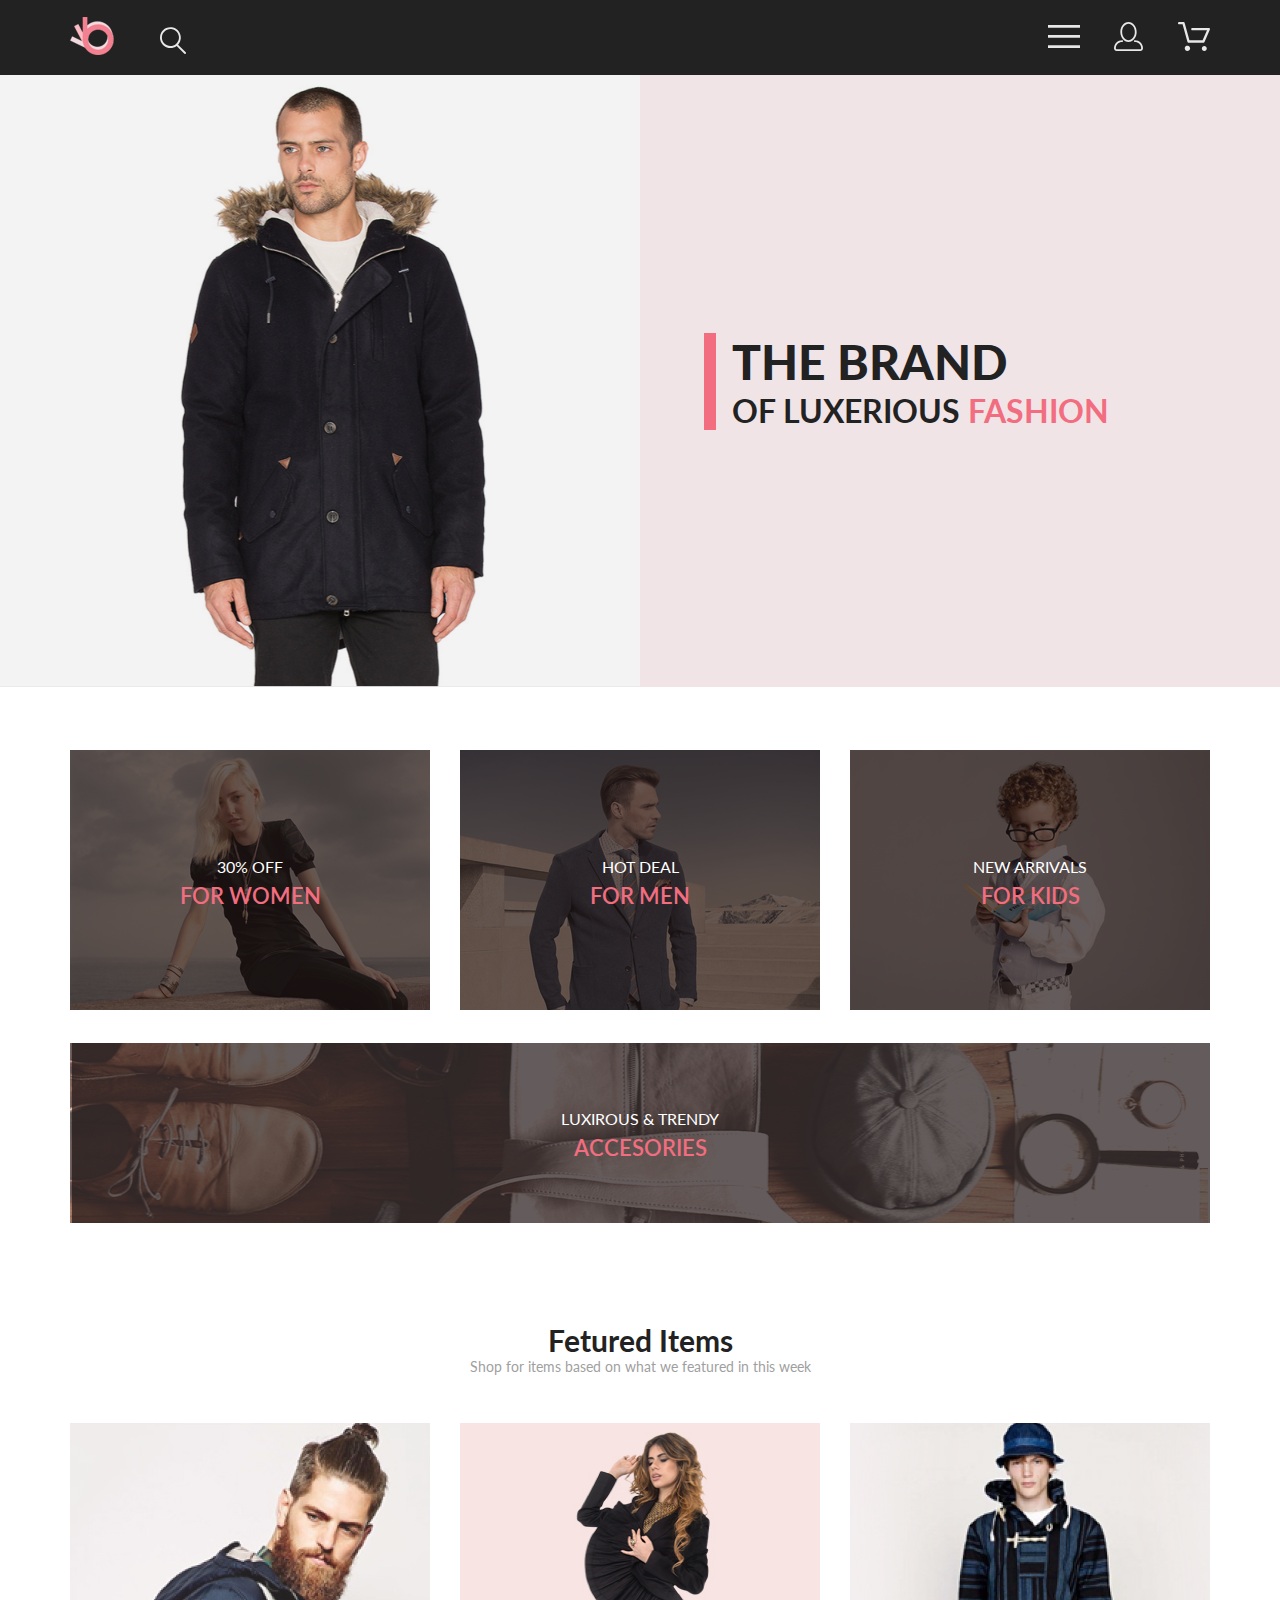
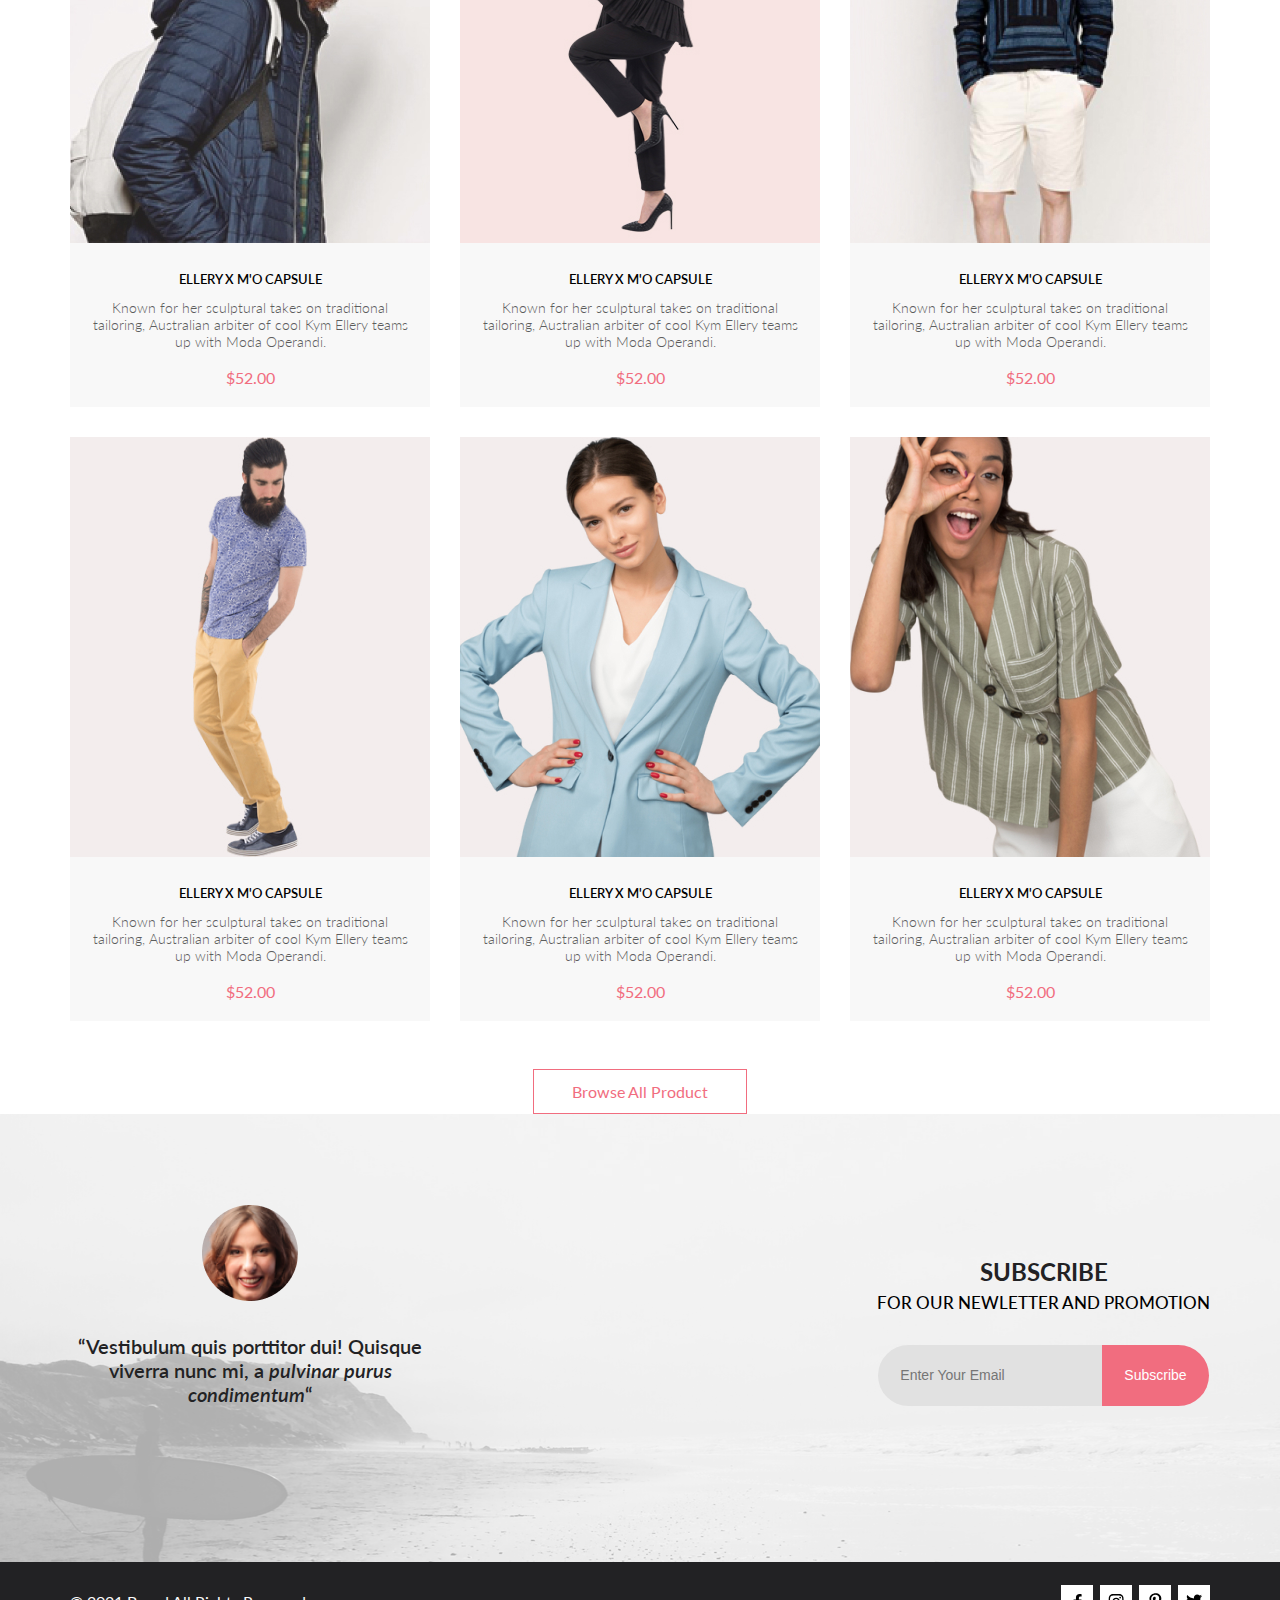
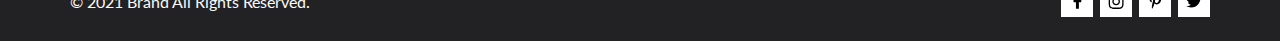
<file: index.html>
<!DOCTYPE html>
<html lang="en">

<head>
    <meta charset="UTF-8">
    <meta name="viewport" content="width=device-width, initial-scale=1.0">
    <title>Shop</title>
    <link rel="stylesheet" href="styles/style.css">
    <link rel="preconnect" href="https://fonts.gstatic.com">
    <link href="https://fonts.googleapis.com/css2?family=Lato:wght@100&display=swap" rel="stylesheet">
    <link href="https://fonts.googleapis.com/css2?family=Lato:wght@200&display=swap" rel="stylesheet">
    <link href="https://fonts.googleapis.com/css2?family=Lato:wght@300&display=swap" rel="stylesheet">
    <link href="https://fonts.googleapis.com/css2?family=Lato:wght@400&display=swap" rel="stylesheet">
    <link href="https://fonts.googleapis.com/css2?family=Lato:wght@500&display=swap" rel="stylesheet">
    <link href="https://fonts.googleapis.com/css2?family=Lato:wght@600&display=swap" rel="stylesheet">
    <link href="https://fonts.googleapis.com/css2?family=Lato:wght@700&display=swap" rel="stylesheet">
    <link href="https://fonts.googleapis.com/css2?family=Lato:wght@800&display=swap" rel="stylesheet">
    <link href="https://fonts.googleapis.com/css2?family=Lato:wght@900&display=swap" rel="stylesheet">
</head>

<body>
    <div class="wrapper">
        <div class="content">
            <header class="header center">
                <div class="header__left">
                    <a class="header__logo" href="index.html"><img src="img/logo.svg" alt="logo"></a>
                    <a href="#"><img src="img/search.svg" alt="search"></a>
                </div>

                <div class="header__right">
                    <input type="checkbox" name="switcher" id="switcher">
                    <label for="switcher">
                        <img class="header__menu" src="img/menu.svg" alt="menu">
                    </label>

                    <nav class="drop">
                        <div class="drop__container">
                            <a class="main-menu__account" href="registration.html">
                                <svg width="29" height="29" viewBox="0 0 29 29" fill="none"
                                    xmlns="http://www.w3.org/2000/svg">
                                    <path class="drop__container_path"
                                        d="M14.5 19.937C19 19.937 22.656 15.464 22.656 9.968C22.656 4.472 19 0 14.5 0C13.3631 0.0217413 12.2463 0.303398 11.2351 0.823397C10.2239 1.34339 9.34507 2.08794 8.66602 3C7.12663 4.99573 6.30819 7.45381 6.34399 9.974C6.34399 15.465 10 19.937 14.5 19.937ZM14.5 1.813C18 1.813 20.844 5.472 20.844 9.969C20.844 14.466 17.998 18.125 14.5 18.125C11.002 18.125 8.15603 14.465 8.15503 9.969C8.15403 5.473 11 1.813 14.5 1.813ZM20.844 18.125C20.6036 18.125 20.373 18.2205 20.203 18.3905C20.033 18.5605 19.9375 18.7911 19.9375 19.0315C19.9375 19.2719 20.033 19.5025 20.203 19.6725C20.373 19.8425 20.6036 19.938 20.844 19.938C22.526 19.9399 24.1386 20.6088 25.3279 21.7982C26.5172 22.9875 27.1861 24.6 27.188 26.282C27.1875 26.5221 27.0918 26.7523 26.922 26.9221C26.7522 27.0918 26.5221 27.1875 26.282 27.188H2.71997C2.47985 27.1875 2.24975 27.0918 2.07996 26.9221C1.91016 26.7523 1.81449 26.5221 1.81396 26.282C1.81608 24.6001 2.48517 22.9877 3.67444 21.7985C4.86371 20.6092 6.47608 19.9401 8.15796 19.938C8.39824 19.938 8.62868 19.8425 8.79858 19.6726C8.96849 19.5027 9.06396 19.2723 9.06396 19.032C9.06396 18.7917 8.96849 18.5613 8.79858 18.3914C8.62868 18.2215 8.39824 18.126 8.15796 18.126C5.99541 18.1279 3.92201 18.9875 2.39258 20.5164C0.863144 22.0453 0.00264777 24.1185 0 26.281C0.000794067 27.0019 0.287502 27.693 0.797241 28.2027C1.30698 28.7125 1.99811 28.9992 2.71899 29H26.282C27.0027 28.9989 27.6936 28.7121 28.2031 28.2024C28.7126 27.6927 28.9992 27.0017 29 26.281C28.9974 24.1187 28.1372 22.0457 26.6083 20.5168C25.0793 18.9878 23.0063 18.1276 20.844 18.125Z"
                                        fill="#E8E8E8" />
                                </svg>
                            </a>
                            <a class="main-menu_cart" href="cart.html">
                                <svg width="33" height="29" viewBox="0 0 33 29" fill="none"
                                    xmlns="http://www.w3.org/2000/svg">
                                    <path class="drop__container_path"
                                        d="M27.199 29C26.5512 28.9738 25.9396 28.6948 25.4952 28.2227C25.0509 27.7506 24.8094 27.1232 24.8225 26.475C24.8356 25.8269 25.1023 25.2097 25.5653 24.7559C26.0283 24.3022 26.6508 24.048 27.2991 24.048C27.9474 24.048 28.5697 24.3022 29.0327 24.7559C29.4957 25.2097 29.7624 25.8269 29.7755 26.475C29.7886 27.1232 29.5471 27.7506 29.1028 28.2227C28.6585 28.6948 28.0468 28.9738 27.399 29H27.199ZM7.75098 26.32C7.75098 25.79 7.90815 25.2718 8.20264 24.8311C8.49712 24.3904 8.91569 24.0469 9.4054 23.844C9.8951 23.6412 10.434 23.5881 10.9539 23.6915C11.4737 23.7949 11.9512 24.0502 12.326 24.425C12.7009 24.7998 12.9562 25.2773 13.0596 25.7972C13.163 26.317 13.1098 26.8559 12.907 27.3456C12.7041 27.8353 12.3606 28.2539 11.9199 28.5483C11.4792 28.8428 10.9611 29 10.431 29C10.0789 29.0003 9.73017 28.9311 9.40479 28.7966C9.0794 28.662 8.78374 28.4646 8.53467 28.2158C8.28559 27.9669 8.08805 27.6713 7.95325 27.3461C7.81844 27.0208 7.74902 26.6721 7.74902 26.32H7.75098ZM11.551 20.686C11.2916 20.6868 11.039 20.6024 10.8322 20.4457C10.6253 20.2891 10.4756 20.0689 10.406 19.819L5.573 2.36401H2.18005C1.86657 2.36401 1.56591 2.23947 1.34424 2.01781C1.12257 1.79614 0.998047 1.49549 0.998047 1.18201C0.998047 0.868519 1.12257 0.567873 1.34424 0.346205C1.56591 0.124537 1.86657 5.81268e-06 2.18005 5.81268e-06H6.46106C6.72055 -0.00080736 6.97309 0.0837201 7.17981 0.240568C7.38653 0.397416 7.53589 0.617884 7.60498 0.868006L12.438 18.323H25.616L29.999 8.27501H15.399C15.2409 8.27961 15.0834 8.25242 14.9359 8.19507C14.7884 8.13771 14.6539 8.05134 14.5404 7.94108C14.4269 7.83082 14.3366 7.69891 14.275 7.55315C14.2134 7.40739 14.1816 7.25075 14.1816 7.0925C14.1816 6.93426 14.2134 6.77762 14.275 6.63186C14.3366 6.4861 14.4269 6.35419 14.5404 6.24393C14.6539 6.13367 14.7884 6.0473 14.9359 5.98994C15.0834 5.93259 15.2409 5.90541 15.399 5.91001H31.812C32.0077 5.90996 32.2003 5.95866 32.3724 6.05172C32.5446 6.14478 32.6908 6.27926 32.798 6.44301C32.9058 6.60729 32.9714 6.79569 32.9889 6.99145C33.0063 7.18721 32.9752 7.38424 32.8981 7.565L27.493 19.977C27.4007 20.1876 27.249 20.3668 27.0565 20.4927C26.864 20.6186 26.6391 20.6858 26.4091 20.686H11.551Z"
                                        fill="#E8E8E8" />
                                </svg>
                            </a>
                        </div>

                        <svg class="drop__close" width="12" height="12" viewBox="0 0 13 13" fill="none"
                            xmlns="http://www.w3.org/2000/svg">
                            <path
                                d="M7.4158 6.00409L11.7158 1.71409C11.9041 1.52579 12.0099 1.27039 12.0099 1.00409C12.0099 0.73779 11.9041 0.482395 11.7158 0.294092C11.5275 0.105788 11.2721 0 11.0058 0C10.7395 0 10.4841 0.105788 10.2958 0.294092L6.0058 4.59409L1.7158 0.294092C1.52749 0.105788 1.2721 -1.9841e-09 1.0058 0C0.739497 1.9841e-09 0.484102 0.105788 0.295798 0.294092C0.107495 0.482395 0.0017066 0.73779 0.0017066 1.00409C0.0017066 1.27039 0.107495 1.52579 0.295798 1.71409L4.5958 6.00409L0.295798 10.2941C0.20207 10.3871 0.127676 10.4977 0.0769072 10.6195C0.0261385 10.7414 0 10.8721 0 11.0041C0 11.1361 0.0261385 11.2668 0.0769072 11.3887C0.127676 11.5105 0.20207 11.6211 0.295798 11.7141C0.388761 11.8078 0.499362 11.8822 0.621222 11.933C0.743081 11.9838 0.873786 12.0099 1.0058 12.0099C1.13781 12.0099 1.26852 11.9838 1.39038 11.933C1.51223 11.8822 1.62284 11.8078 1.7158 11.7141L6.0058 7.41409L10.2958 11.7141C10.3888 11.8078 10.4994 11.8822 10.6212 11.933C10.7431 11.9838 10.8738 12.0099 11.0058 12.0099C11.1378 12.0099 11.2685 11.9838 11.3904 11.933C11.5122 11.8822 11.6228 11.8078 11.7158 11.7141C11.8095 11.6211 11.8839 11.5105 11.9347 11.3887C11.9855 11.2668 12.0116 11.1361 12.0116 11.0041C12.0116 10.8721 11.9855 10.7414 11.9347 10.6195C11.8839 10.4977 11.8095 10.3871 11.7158 10.2941L7.4158 6.00409Z"
                                fill="#6F6E6E" />
                        </svg>
                        <h3 class="drop__name">MENU</h3>

                        <div class="drop__box">
                            <a href="catalog.html">
                                <h4 class="drop__heading">MAN</h4>
                            </a>
                            <ul>
                                <li><a class="drop__link" href="product.html">Accessories</a></li>
                                <li><a class="drop__link" href="product.html">Bags</a></li>
                                <li><a class="drop__link" href="product.html">Denim</a></li>
                                <li><a class="drop__link" href="product.html">T-Shirts</a></li>
                            </ul>
                        </div>

                        <div class="drop__box">
                            <a href="catalog.html">
                                <h4 class="drop__heading">WOMAN</h4>
                            </a>
                            <ul>
                                <li><a class="drop__link" href="product.html">Accessories</a></li>
                                <li><a class="drop__link" href="product.html">Jackets & Coats</a></li>
                                <li><a class="drop__link" href="product.html">Polos</a></li>
                                <li><a class="drop__link" href="product.html">T-Shirts</a></li>
                                <li><a class="drop__link" href="product.html">Shirts</a></li>
                            </ul>
                        </div>

                        <div class="drop__box">
                            <a href="catalog.html">
                                <h4 class="drop__heading">KIDS</h4>
                            </a>
                            <ul>
                                <li><a class="drop__link" href="product.html">Accessories</a></li>
                                <li><a class="drop__link" href="product.html">Jackets & Coats</a></li>
                                <li><a class="drop__link" href="product.html">Polos</a></li>
                                <li><a class="drop__link" href="product.html">T-Shirts</a></li>
                                <li><a class="drop__link" href="product.html">Shirts</a></li>
                                <li><a class="drop__link" href="product.html">Bags</a></li>
                            </ul>
                        </div>
                    </nav>

                    <a class="header__account hidden_account" href="registration.html"><img src="img/account.svg"
                            alt="account"></a>
                    <a class="hidden_cart" href="cart.html"><img src="img/cart.svg" alt="cart"></a>
                </div>
            </header>

            <div class="top">
                <div class="top__left">
                    <img class="top__img" src="img/top_img.png" alt="top-img">
                </div>

                <div class="top__right">
                    <div class="top__right-border">
                        <h1 class="top__heading">THE BRAND</h1>
                        <p class="top__text">OF LUXERIOUS <span class="top__text_colored">FASHION</span></p>
                    </div>
                </div>
            </div>

            <div class="offer center">
                <div class="offer__item">
                    <img class="offer__img" src="img/offer_card-1.png" alt="offer-card">
                    <p class="offer__text">30% OFF<br>
                        <span class="offer__text_colored">FOR WOMEN</span>
                    </p>
                </div>

                <div class="offer__item">
                    <img class="offer__img" src="img/offer_card-2.png" alt="offer-card">
                    <p class="offer__text">HOT DEAL<br>
                        <span class="offer__text_colored">FOR MEN</span>
                    </p>
                </div>

                <div class="offer__item">
                    <img class="offer__img" src="img/offer_card-3.png" alt="offer-card">
                    <p class="offer__text">NEW ARRIVALS<br>
                        <span class="offer__text_colored">FOR KIDS</span>
                    </p>
                </div>

                <div class="offer__item offer__item_bottom">
                    <img class="offer__img hidden_offer-img" src="img/offer_card_bottom.png" alt="offer-card">
                    <p class="offer__text">LUXIROUS & TRENDY<br>
                        <span class="offer__text_colored">ACCESORIES</span>
                    </p>
                </div>
            </div>

            <section class="goods center">
                <h2 class="goods__heading">Fetured Items</h2>
                <p class="goods__text">Shop for items based on what we featured in this week</p>

                <div class="goods__box">
                    <div class="item">
                        <a href="product.html">
                            <img class="item__img" src="img/goods_item-1.jpg" alt="item">
                        </a>

                        <div class="item__description">
                            <a href="product.html">
                                <div class="item__name">ELLERY X M'O CAPSULE</div>
                            </a>

                            <p class="item__text">Known for her sculptural takes on traditional tailoring,
                                Australian
                                arbiter of cool Kym Ellery teams up with Moda Operandi.</p>

                            <p class="item__price">$52.00</p>
                        </div>
                    </div>

                    <div class="item">
                        <a href="product.html">
                            <img class="item__img" src="img/goods_item-2.jpg" alt="item">
                        </a>

                        <div class="item__description">
                            <a href="product.html">
                                <div class="item__name">ELLERY X M'O CAPSULE</div>
                            </a>

                            <p class="item__text">Known for her sculptural takes on traditional tailoring,
                                Australian
                                arbiter of cool Kym Ellery teams up with Moda Operandi.</p>

                            <p class="item__price">$52.00</p>
                        </div>
                    </div>

                    <div class="item">
                        <a href="product.html">
                            <img class="item__img" src="img/goods_item-3.jpg" alt="item">
                        </a>

                        <div class="item__description">
                            <a href="product.html">
                                <div class="item__name">ELLERY X M'O CAPSULE</div>
                            </a>

                            <p class="item__text">Known for her sculptural takes on traditional tailoring,
                                Australian
                                arbiter of cool Kym Ellery teams up with Moda Operandi.</p>

                            <p class="item__price">$52.00</p>
                        </div>
                    </div>

                    <div class="item">
                        <a href="product.html">
                            <img class="item__img" src="img/goods_item-4.jpg" alt="item">
                        </a>

                        <div class="item__description">
                            <a href="product.html">
                                <div class="item__name">ELLERY X M'O CAPSULE</div>
                            </a>

                            <p class="item__text">Known for her sculptural takes on traditional tailoring,
                                Australian
                                arbiter of cool Kym Ellery teams up with Moda Operandi.</p>

                            <p class="item__price">$52.00</p>
                        </div>
                    </div>

                    <div class="item">
                        <a href="product.html">
                            <img class="item__img" src="img/goods_item-5.jpg" alt="item">
                        </a>

                        <div class="item__description">
                            <a href="product.html">
                                <div class="item__name">ELLERY X M'O CAPSULE</div>
                            </a>

                            <p class="item__text">Known for her sculptural takes on traditional tailoring,
                                Australian
                                arbiter of cool Kym Ellery teams up with Moda Operandi.</p>

                            <p class="item__price">$52.00</p>
                        </div>
                    </div>

                    <div class="item">
                        <a href="product.html">
                            <img class="item__img" src="img/goods_item-6.jpg" alt="item">
                        </a>

                        <div class="item__description">
                            <a href="product.html">
                                <div class="item__name">ELLERY X M'O CAPSULE</div>
                            </a>

                            <p class="item__text">Known for her sculptural takes on traditional tailoring,
                                Australian
                                arbiter of cool Kym Ellery teams up with Moda Operandi.</p>

                            <p class="item__price">$52.00</p>
                        </div>
                    </div>
                </div>

                <a class="goods__button" href="#">Browse All Product</a>
            </section>
        </div>

        <footer class="footer">
            <div class="footer__top center">
                <figure class="footer__comment">
                    <img src="img/footer_photo.png" alt="photo">
                    <figcaption class="footer__comment-text">“Vestibulum quis porttitor dui! Quisque viverra nunc mi, a
                        <i>pulvinar purus condimentum</i>“
                    </figcaption>
                </figure>

                <form class="footer__form" action="#">
                    <h3 class="footer__form-heading">SUBSCRIBE</h3>
                    <p class="footer__form-text">FOR OUR NEWLETTER AND PROMOTION</p>
                    <input class="footer__form-input" type="email" name="email" id="footer-form"
                        placeholder="Enter Your Email">
                    <button class="footer__form-button" type="submit">Subscribe</button>
                </form>
            </div>

            <div class="footer__bottom center">
                <div class="footer__rights">&copy; 2021 Brand All Rights Reserved.</div>

                <div class="footer__social">
                    <a class="footer__social-link" href="#">
                        <div class="footer__social-box">
                            <svg class="footer__social-img" width="9" height="15" viewBox="0 0 9 15" fill="none"
                                xmlns="http://www.w3.org/2000/svg">
                                <path
                                    d="M8.08836 8.28L8.50686 5.61602H5.89022V3.88729C5.89022 3.15847 6.25574 2.44806 7.42765 2.44806H8.61722V0.179975C8.61722 0.179975 7.53772 0 6.50561 0C4.35073 0 2.9422 1.27593 2.9422 3.5857V5.61602H0.546875V8.28H2.9422V14.72H5.89022V8.28H8.08836Z"
                                    fill="black" />
                            </svg>
                        </div>
                    </a>

                    <a class="footer__social-link" href="#">
                        <div class="footer__social-box">
                            <svg class="footer__social-img" width="16" height="15" viewBox="0 0 16 15" fill="none"
                                xmlns="http://www.w3.org/2000/svg">
                                <path
                                    d="M8.13897 3.68159C6.02383 3.68159 4.31774 5.38491 4.31774 7.49663C4.31774 9.60835 6.02383 11.3117 8.13897 11.3117C10.2541 11.3117 11.9602 9.60835 11.9602 7.49663C11.9602 5.38491 10.2541 3.68159 8.13897 3.68159ZM8.13897 9.9769C6.77211 9.9769 5.65467 8.8646 5.65467 7.49663C5.65467 6.12866 6.76878 5.01636 8.13897 5.01636C9.50915 5.01636 10.6233 6.12866 10.6233 7.49663C10.6233 8.8646 9.50583 9.9769 8.13897 9.9769ZM13.0078 3.52554C13.0078 4.02026 12.6087 4.41538 12.1165 4.41538C11.621 4.41538 11.2252 4.01694 11.2252 3.52554C11.2252 3.03413 11.6243 2.63569 12.1165 2.63569C12.6087 2.63569 13.0078 3.03413 13.0078 3.52554ZM15.5386 4.42866C15.4821 3.23667 15.2094 2.18081 14.3347 1.31089C13.4634 0.440967 12.4058 0.168701 11.2119 0.108936C9.9814 0.039209 6.29321 0.039209 5.0627 0.108936C3.8721 0.165381 2.81453 0.437646 1.93987 1.30757C1.06522 2.17749 0.795836 3.23335 0.735973 4.42534C0.666134 5.65386 0.666134 9.33608 0.735973 10.5646C0.79251 11.7566 1.06522 12.8124 1.93987 13.6824C2.81453 14.5523 3.86878 14.8246 5.0627 14.8843C6.29321 14.9541 9.9814 14.9541 11.2119 14.8843C12.4058 14.8279 13.4634 14.5556 14.3347 13.6824C15.2061 12.8124 15.4788 11.7566 15.5386 10.5646C15.6085 9.33608 15.6085 5.65718 15.5386 4.42866ZM13.949 11.8828C13.6895 12.5335 13.1874 13.0349 12.5322 13.2972C11.5511 13.6857 9.22314 13.596 8.13897 13.596C7.05479 13.596 4.72348 13.6824 3.74573 13.2972C3.09389 13.0382 2.59171 12.5369 2.32898 11.8828C1.93987 10.9033 2.02967 8.57905 2.02967 7.49663C2.02967 6.41421 1.9432 4.08667 2.32898 3.1105C2.58838 2.45972 3.09056 1.95835 3.74573 1.69604C4.7268 1.30757 7.05479 1.39722 8.13897 1.39722C9.22314 1.39722 11.5545 1.31089 12.5322 1.69604C13.184 1.95503 13.6862 2.4564 13.949 3.1105C14.3381 4.08999 14.2483 6.41421 14.2483 7.49663C14.2483 8.57905 14.3381 10.9066 13.949 11.8828Z"
                                    fill="black" />
                            </svg>
                        </div>
                    </a>

                    <a class="footer__social-link" href="#">
                        <div class="footer__social-box">
                            <svg class="footer__social-img" width="13" height="16" viewBox="0 0 13 16" fill="none"
                                xmlns="http://www.w3.org/2000/svg">
                                <path
                                    d="M6.74032 0.203125C3.55564 0.203125 0.408203 2.34063 0.408203 5.8C0.408203 8 1.63738 9.25 2.38233 9.25C2.68963 9.25 2.86655 8.3875 2.86655 8.14375C2.86655 7.85313 2.13091 7.23438 2.13091 6.025C2.13091 3.5125 4.03055 1.73125 6.4889 1.73125C8.60271 1.73125 10.1671 2.94062 10.1671 5.1625C10.1671 6.82187 9.50597 9.93437 7.36422 9.93437C6.59133 9.93437 5.93018 9.37187 5.93018 8.56563C5.93018 7.38438 6.74963 6.24062 6.74963 5.02187C6.74963 2.95312 3.835 3.32812 3.835 5.82812C3.835 6.35313 3.90018 6.93437 4.13298 7.4125C3.70463 9.26875 2.82931 12.0344 2.82931 13.9469C2.82931 14.5375 2.91311 15.1188 2.96899 15.7094C3.07452 15.8281 3.02175 15.8156 3.18316 15.7563C4.74757 13.6 4.69169 13.1781 5.3994 10.3562C5.78119 11.0875 6.76826 11.4812 7.55046 11.4812C10.8469 11.4812 12.3275 8.24688 12.3275 5.33125C12.3275 2.22813 9.66427 0.203125 6.74032 0.203125Z"
                                    fill="black" />
                            </svg>
                        </div>
                    </a>

                    <a class="footer__social-link" href="#">
                        <div class="footer__social-box">
                            <svg class="footer__social-img" width="17" height="14" viewBox="0 0 17 14" fill="none"
                                xmlns="http://www.w3.org/2000/svg">
                                <path
                                    d="M14.417 3.74052C14.427 3.88264 14.427 4.0248 14.427 4.16692C14.427 8.50192 11.1498 13.4969 5.15986 13.4969C3.31448 13.4969 1.60022 12.9588 0.158203 12.0248C0.420396 12.0552 0.67247 12.0654 0.944752 12.0654C2.46741 12.0654 3.8691 11.5476 4.98843 10.6644C3.5565 10.6339 2.3565 9.68977 1.94305 8.39027C2.14475 8.4207 2.34642 8.44102 2.5582 8.44102C2.85063 8.44102 3.14308 8.40039 3.41533 8.32936C1.92291 8.02477 0.803551 6.70498 0.803551 5.11108V5.07048C1.23715 5.31414 1.74139 5.46642 2.2758 5.4867C1.39849 4.89786 0.823727 3.8928 0.823727 2.75573C0.823727 2.14661 0.985041 1.58823 1.26741 1.10092C2.87077 3.09077 5.28086 4.39023 7.98334 4.53239C7.93293 4.28873 7.90266 4.03495 7.90266 3.78114C7.90266 1.97402 9.35477 0.501953 11.1598 0.501953C12.0976 0.501953 12.9446 0.897891 13.5396 1.53748C14.2757 1.39536 14.9816 1.12123 15.6068 0.745609C15.3648 1.50705 14.8505 2.14664 14.1749 2.5527C14.8304 2.48167 15.4657 2.29889 16.0505 2.04511C15.6069 2.69483 15.0522 3.27348 14.417 3.74052Z"
                                    fill="black" />
                            </svg>
                        </div>
                    </a>
                </div>
            </div>
        </footer>
    </div>
</body>

</html>
</file>
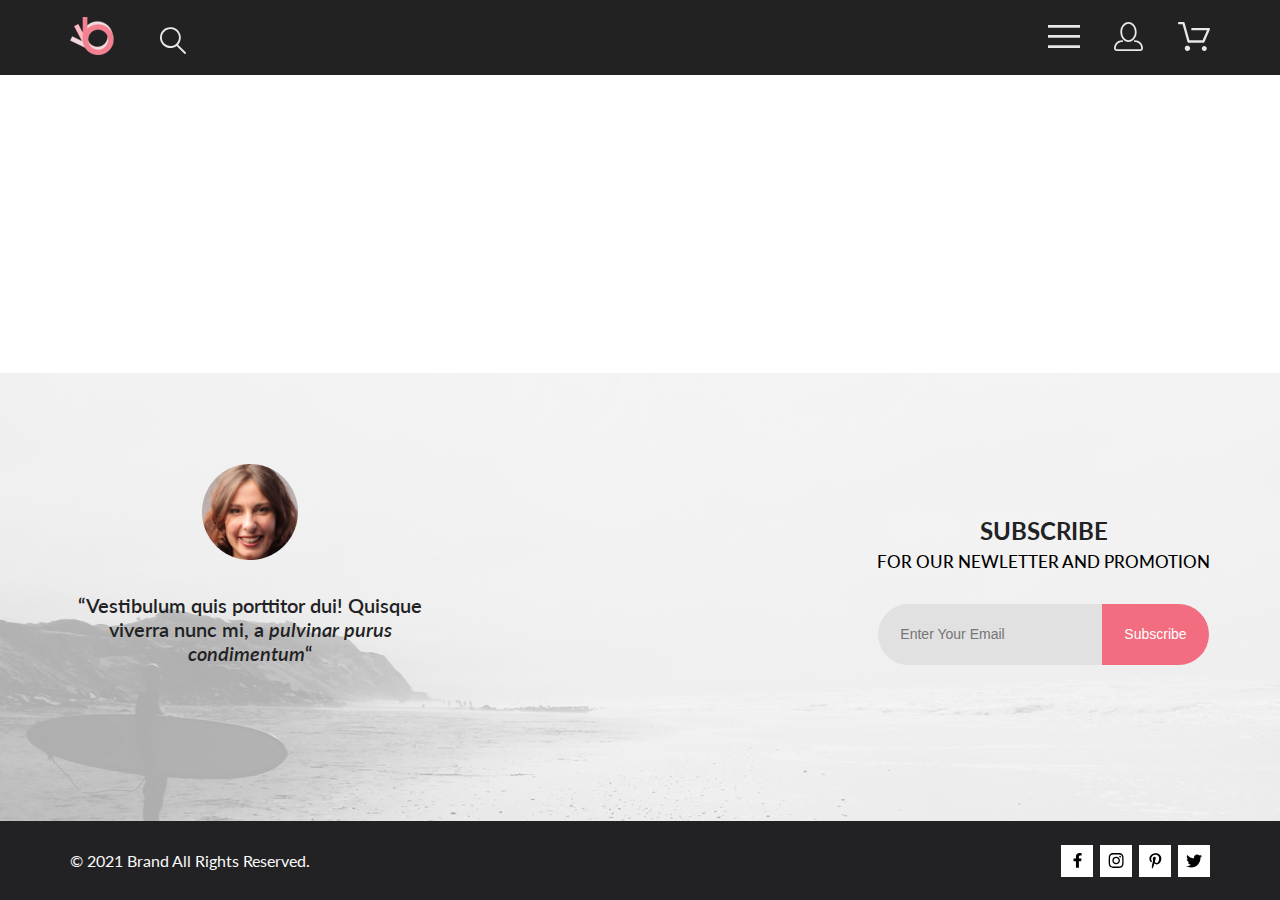
<file: cart.html>
<!DOCTYPE html>
<html lang="en">

<head>
    <meta charset="UTF-8">
    <meta name="viewport" content="width=device-width, initial-scale=1.0">
    <title>Shop</title>
    <link rel="stylesheet" href="styles/style.css">
    <link rel="preconnect" href="https://fonts.gstatic.com">
    <link href="https://fonts.googleapis.com/css2?family=Lato:wght@100&display=swap" rel="stylesheet">
    <link href="https://fonts.googleapis.com/css2?family=Lato:wght@200&display=swap" rel="stylesheet">
    <link href="https://fonts.googleapis.com/css2?family=Lato:wght@300&display=swap" rel="stylesheet">
    <link href="https://fonts.googleapis.com/css2?family=Lato:wght@400&display=swap" rel="stylesheet">
    <link href="https://fonts.googleapis.com/css2?family=Lato:wght@500&display=swap" rel="stylesheet">
    <link href="https://fonts.googleapis.com/css2?family=Lato:wght@600&display=swap" rel="stylesheet">
    <link href="https://fonts.googleapis.com/css2?family=Lato:wght@700&display=swap" rel="stylesheet">
    <link href="https://fonts.googleapis.com/css2?family=Lato:wght@800&display=swap" rel="stylesheet">
    <link href="https://fonts.googleapis.com/css2?family=Lato:wght@900&display=swap" rel="stylesheet">
</head>

<body>
    <div class="wrapper">
        <div class="content">
            <header class="header center">
                <div class="header__left">
                    <a class="header__logo" href="index.html"><img src="img/logo.svg" alt="logo"></a>
                    <a href="#"><img src="img/search.svg" alt="search"></a>
                </div>

                <div class="header__right">
                    <input type="checkbox" name="switcher" id="switcher">
                    <label for="switcher">
                        <img class="header__menu" src="img/menu.svg" alt="menu">
                    </label>

                    <nav class="drop">
                        <div class="drop__container">
                            <a class="main-menu__account" href="registration.html">
                                <svg width="29" height="29" viewBox="0 0 29 29" fill="none"
                                    xmlns="http://www.w3.org/2000/svg">
                                    <path class="drop__container_path"
                                        d="M14.5 19.937C19 19.937 22.656 15.464 22.656 9.968C22.656 4.472 19 0 14.5 0C13.3631 0.0217413 12.2463 0.303398 11.2351 0.823397C10.2239 1.34339 9.34507 2.08794 8.66602 3C7.12663 4.99573 6.30819 7.45381 6.34399 9.974C6.34399 15.465 10 19.937 14.5 19.937ZM14.5 1.813C18 1.813 20.844 5.472 20.844 9.969C20.844 14.466 17.998 18.125 14.5 18.125C11.002 18.125 8.15603 14.465 8.15503 9.969C8.15403 5.473 11 1.813 14.5 1.813ZM20.844 18.125C20.6036 18.125 20.373 18.2205 20.203 18.3905C20.033 18.5605 19.9375 18.7911 19.9375 19.0315C19.9375 19.2719 20.033 19.5025 20.203 19.6725C20.373 19.8425 20.6036 19.938 20.844 19.938C22.526 19.9399 24.1386 20.6088 25.3279 21.7982C26.5172 22.9875 27.1861 24.6 27.188 26.282C27.1875 26.5221 27.0918 26.7523 26.922 26.9221C26.7522 27.0918 26.5221 27.1875 26.282 27.188H2.71997C2.47985 27.1875 2.24975 27.0918 2.07996 26.9221C1.91016 26.7523 1.81449 26.5221 1.81396 26.282C1.81608 24.6001 2.48517 22.9877 3.67444 21.7985C4.86371 20.6092 6.47608 19.9401 8.15796 19.938C8.39824 19.938 8.62868 19.8425 8.79858 19.6726C8.96849 19.5027 9.06396 19.2723 9.06396 19.032C9.06396 18.7917 8.96849 18.5613 8.79858 18.3914C8.62868 18.2215 8.39824 18.126 8.15796 18.126C5.99541 18.1279 3.92201 18.9875 2.39258 20.5164C0.863144 22.0453 0.00264777 24.1185 0 26.281C0.000794067 27.0019 0.287502 27.693 0.797241 28.2027C1.30698 28.7125 1.99811 28.9992 2.71899 29H26.282C27.0027 28.9989 27.6936 28.7121 28.2031 28.2024C28.7126 27.6927 28.9992 27.0017 29 26.281C28.9974 24.1187 28.1372 22.0457 26.6083 20.5168C25.0793 18.9878 23.0063 18.1276 20.844 18.125Z"
                                        fill="#E8E8E8" />
                                </svg>
                            </a>
                            <a class="main-menu_cart" href="cart.html">
                                <svg width="33" height="29" viewBox="0 0 33 29" fill="none"
                                    xmlns="http://www.w3.org/2000/svg">
                                    <path class="drop__container_path"
                                        d="M27.199 29C26.5512 28.9738 25.9396 28.6948 25.4952 28.2227C25.0509 27.7506 24.8094 27.1232 24.8225 26.475C24.8356 25.8269 25.1023 25.2097 25.5653 24.7559C26.0283 24.3022 26.6508 24.048 27.2991 24.048C27.9474 24.048 28.5697 24.3022 29.0327 24.7559C29.4957 25.2097 29.7624 25.8269 29.7755 26.475C29.7886 27.1232 29.5471 27.7506 29.1028 28.2227C28.6585 28.6948 28.0468 28.9738 27.399 29H27.199ZM7.75098 26.32C7.75098 25.79 7.90815 25.2718 8.20264 24.8311C8.49712 24.3904 8.91569 24.0469 9.4054 23.844C9.8951 23.6412 10.434 23.5881 10.9539 23.6915C11.4737 23.7949 11.9512 24.0502 12.326 24.425C12.7009 24.7998 12.9562 25.2773 13.0596 25.7972C13.163 26.317 13.1098 26.8559 12.907 27.3456C12.7041 27.8353 12.3606 28.2539 11.9199 28.5483C11.4792 28.8428 10.9611 29 10.431 29C10.0789 29.0003 9.73017 28.9311 9.40479 28.7966C9.0794 28.662 8.78374 28.4646 8.53467 28.2158C8.28559 27.9669 8.08805 27.6713 7.95325 27.3461C7.81844 27.0208 7.74902 26.6721 7.74902 26.32H7.75098ZM11.551 20.686C11.2916 20.6868 11.039 20.6024 10.8322 20.4457C10.6253 20.2891 10.4756 20.0689 10.406 19.819L5.573 2.36401H2.18005C1.86657 2.36401 1.56591 2.23947 1.34424 2.01781C1.12257 1.79614 0.998047 1.49549 0.998047 1.18201C0.998047 0.868519 1.12257 0.567873 1.34424 0.346205C1.56591 0.124537 1.86657 5.81268e-06 2.18005 5.81268e-06H6.46106C6.72055 -0.00080736 6.97309 0.0837201 7.17981 0.240568C7.38653 0.397416 7.53589 0.617884 7.60498 0.868006L12.438 18.323H25.616L29.999 8.27501H15.399C15.2409 8.27961 15.0834 8.25242 14.9359 8.19507C14.7884 8.13771 14.6539 8.05134 14.5404 7.94108C14.4269 7.83082 14.3366 7.69891 14.275 7.55315C14.2134 7.40739 14.1816 7.25075 14.1816 7.0925C14.1816 6.93426 14.2134 6.77762 14.275 6.63186C14.3366 6.4861 14.4269 6.35419 14.5404 6.24393C14.6539 6.13367 14.7884 6.0473 14.9359 5.98994C15.0834 5.93259 15.2409 5.90541 15.399 5.91001H31.812C32.0077 5.90996 32.2003 5.95866 32.3724 6.05172C32.5446 6.14478 32.6908 6.27926 32.798 6.44301C32.9058 6.60729 32.9714 6.79569 32.9889 6.99145C33.0063 7.18721 32.9752 7.38424 32.8981 7.565L27.493 19.977C27.4007 20.1876 27.249 20.3668 27.0565 20.4927C26.864 20.6186 26.6391 20.6858 26.4091 20.686H11.551Z"
                                        fill="#E8E8E8" />
                                </svg>
                            </a>
                        </div>

                        <svg class="drop__close" width="12" height="12" viewBox="0 0 13 13" fill="none"
                            xmlns="http://www.w3.org/2000/svg">
                            <path
                                d="M7.4158 6.00409L11.7158 1.71409C11.9041 1.52579 12.0099 1.27039 12.0099 1.00409C12.0099 0.73779 11.9041 0.482395 11.7158 0.294092C11.5275 0.105788 11.2721 0 11.0058 0C10.7395 0 10.4841 0.105788 10.2958 0.294092L6.0058 4.59409L1.7158 0.294092C1.52749 0.105788 1.2721 -1.9841e-09 1.0058 0C0.739497 1.9841e-09 0.484102 0.105788 0.295798 0.294092C0.107495 0.482395 0.0017066 0.73779 0.0017066 1.00409C0.0017066 1.27039 0.107495 1.52579 0.295798 1.71409L4.5958 6.00409L0.295798 10.2941C0.20207 10.3871 0.127676 10.4977 0.0769072 10.6195C0.0261385 10.7414 0 10.8721 0 11.0041C0 11.1361 0.0261385 11.2668 0.0769072 11.3887C0.127676 11.5105 0.20207 11.6211 0.295798 11.7141C0.388761 11.8078 0.499362 11.8822 0.621222 11.933C0.743081 11.9838 0.873786 12.0099 1.0058 12.0099C1.13781 12.0099 1.26852 11.9838 1.39038 11.933C1.51223 11.8822 1.62284 11.8078 1.7158 11.7141L6.0058 7.41409L10.2958 11.7141C10.3888 11.8078 10.4994 11.8822 10.6212 11.933C10.7431 11.9838 10.8738 12.0099 11.0058 12.0099C11.1378 12.0099 11.2685 11.9838 11.3904 11.933C11.5122 11.8822 11.6228 11.8078 11.7158 11.7141C11.8095 11.6211 11.8839 11.5105 11.9347 11.3887C11.9855 11.2668 12.0116 11.1361 12.0116 11.0041C12.0116 10.8721 11.9855 10.7414 11.9347 10.6195C11.8839 10.4977 11.8095 10.3871 11.7158 10.2941L7.4158 6.00409Z"
                                fill="#6F6E6E" />
                        </svg>
                        <h3 class="drop__name">MENU</h3>

                        <div class="drop__box">
                            <a href="catalog.html">
                                <h4 class="drop__heading">MAN</h4>
                            </a>
                            <ul>
                                <li><a class="drop__link" href="product.html">Accessories</a></li>
                                <li><a class="drop__link" href="product.html">Bags</a></li>
                                <li><a class="drop__link" href="product.html">Denim</a></li>
                                <li><a class="drop__link" href="product.html">T-Shirts</a></li>
                            </ul>
                        </div>

                        <div class="drop__box">
                            <a href="catalog.html">
                                <h4 class="drop__heading">WOMAN</h4>
                            </a>
                            <ul>
                                <li><a class="drop__link" href="product.html">Accessories</a></li>
                                <li><a class="drop__link" href="product.html">Jackets & Coats</a></li>
                                <li><a class="drop__link" href="product.html">Polos</a></li>
                                <li><a class="drop__link" href="product.html">T-Shirts</a></li>
                                <li><a class="drop__link" href="product.html">Shirts</a></li>
                            </ul>
                        </div>

                        <div class="drop__box">
                            <a href="catalog.html">
                                <h4 class="drop__heading">KIDS</h4>
                            </a>
                            <ul>
                                <li><a class="drop__link" href="product.html">Accessories</a></li>
                                <li><a class="drop__link" href="product.html">Jackets & Coats</a></li>
                                <li><a class="drop__link" href="product.html">Polos</a></li>
                                <li><a class="drop__link" href="product.html">T-Shirts</a></li>
                                <li><a class="drop__link" href="product.html">Shirts</a></li>
                                <li><a class="drop__link" href="product.html">Bags</a></li>
                            </ul>
                        </div>
                    </nav>

                    <a class="header__account hidden_account" href="registration.html"><img src="img/account.svg"
                            alt="account"></a>
                    <a class="hidden_cart" href="cart.html"><img src="img/cart.svg" alt="cart"></a>
                </div>
            </header>
        </div>

        <footer class="footer">
            <div class="footer__top center">
                <figure class="footer__comment">
                    <img src="img/footer_photo.png" alt="photo">
                    <figcaption class="footer__comment-text">“Vestibulum quis porttitor dui! Quisque viverra nunc mi, a
                        <i>pulvinar purus condimentum</i>“
                    </figcaption>
                </figure>

                <form class="footer__form" action="#">
                    <h3 class="footer__form-heading">SUBSCRIBE</h3>
                    <p class="footer__form-text">FOR OUR NEWLETTER AND PROMOTION</p>
                    <input class="footer__form-input" type="email" name="email" id="footer-form"
                        placeholder="Enter Your Email">
                    <button class="footer__form-button" type="submit">Subscribe</button>
                </form>
            </div>

            <div class="footer__bottom center">
                <div class="footer__rights">&copy; 2021 Brand All Rights Reserved.</div>

                <div class="footer__social">
                    <a class="footer__social-link" href="#">
                        <div class="footer__social-box">
                            <svg class="footer__social-img" width="9" height="15" viewBox="0 0 9 15" fill="none"
                                xmlns="http://www.w3.org/2000/svg">
                                <path
                                    d="M8.08836 8.28L8.50686 5.61602H5.89022V3.88729C5.89022 3.15847 6.25574 2.44806 7.42765 2.44806H8.61722V0.179975C8.61722 0.179975 7.53772 0 6.50561 0C4.35073 0 2.9422 1.27593 2.9422 3.5857V5.61602H0.546875V8.28H2.9422V14.72H5.89022V8.28H8.08836Z"
                                    fill="black" />
                            </svg>
                        </div>
                    </a>

                    <a class="footer__social-link" href="#">
                        <div class="footer__social-box">
                            <svg class="footer__social-img" width="16" height="15" viewBox="0 0 16 15" fill="none"
                                xmlns="http://www.w3.org/2000/svg">
                                <path
                                    d="M8.13897 3.68159C6.02383 3.68159 4.31774 5.38491 4.31774 7.49663C4.31774 9.60835 6.02383 11.3117 8.13897 11.3117C10.2541 11.3117 11.9602 9.60835 11.9602 7.49663C11.9602 5.38491 10.2541 3.68159 8.13897 3.68159ZM8.13897 9.9769C6.77211 9.9769 5.65467 8.8646 5.65467 7.49663C5.65467 6.12866 6.76878 5.01636 8.13897 5.01636C9.50915 5.01636 10.6233 6.12866 10.6233 7.49663C10.6233 8.8646 9.50583 9.9769 8.13897 9.9769ZM13.0078 3.52554C13.0078 4.02026 12.6087 4.41538 12.1165 4.41538C11.621 4.41538 11.2252 4.01694 11.2252 3.52554C11.2252 3.03413 11.6243 2.63569 12.1165 2.63569C12.6087 2.63569 13.0078 3.03413 13.0078 3.52554ZM15.5386 4.42866C15.4821 3.23667 15.2094 2.18081 14.3347 1.31089C13.4634 0.440967 12.4058 0.168701 11.2119 0.108936C9.9814 0.039209 6.29321 0.039209 5.0627 0.108936C3.8721 0.165381 2.81453 0.437646 1.93987 1.30757C1.06522 2.17749 0.795836 3.23335 0.735973 4.42534C0.666134 5.65386 0.666134 9.33608 0.735973 10.5646C0.79251 11.7566 1.06522 12.8124 1.93987 13.6824C2.81453 14.5523 3.86878 14.8246 5.0627 14.8843C6.29321 14.9541 9.9814 14.9541 11.2119 14.8843C12.4058 14.8279 13.4634 14.5556 14.3347 13.6824C15.2061 12.8124 15.4788 11.7566 15.5386 10.5646C15.6085 9.33608 15.6085 5.65718 15.5386 4.42866ZM13.949 11.8828C13.6895 12.5335 13.1874 13.0349 12.5322 13.2972C11.5511 13.6857 9.22314 13.596 8.13897 13.596C7.05479 13.596 4.72348 13.6824 3.74573 13.2972C3.09389 13.0382 2.59171 12.5369 2.32898 11.8828C1.93987 10.9033 2.02967 8.57905 2.02967 7.49663C2.02967 6.41421 1.9432 4.08667 2.32898 3.1105C2.58838 2.45972 3.09056 1.95835 3.74573 1.69604C4.7268 1.30757 7.05479 1.39722 8.13897 1.39722C9.22314 1.39722 11.5545 1.31089 12.5322 1.69604C13.184 1.95503 13.6862 2.4564 13.949 3.1105C14.3381 4.08999 14.2483 6.41421 14.2483 7.49663C14.2483 8.57905 14.3381 10.9066 13.949 11.8828Z"
                                    fill="black" />
                            </svg>
                        </div>
                    </a>

                    <a class="footer__social-link" href="#">
                        <div class="footer__social-box">
                            <svg class="footer__social-img" width="13" height="16" viewBox="0 0 13 16" fill="none"
                                xmlns="http://www.w3.org/2000/svg">
                                <path
                                    d="M6.74032 0.203125C3.55564 0.203125 0.408203 2.34063 0.408203 5.8C0.408203 8 1.63738 9.25 2.38233 9.25C2.68963 9.25 2.86655 8.3875 2.86655 8.14375C2.86655 7.85313 2.13091 7.23438 2.13091 6.025C2.13091 3.5125 4.03055 1.73125 6.4889 1.73125C8.60271 1.73125 10.1671 2.94062 10.1671 5.1625C10.1671 6.82187 9.50597 9.93437 7.36422 9.93437C6.59133 9.93437 5.93018 9.37187 5.93018 8.56563C5.93018 7.38438 6.74963 6.24062 6.74963 5.02187C6.74963 2.95312 3.835 3.32812 3.835 5.82812C3.835 6.35313 3.90018 6.93437 4.13298 7.4125C3.70463 9.26875 2.82931 12.0344 2.82931 13.9469C2.82931 14.5375 2.91311 15.1188 2.96899 15.7094C3.07452 15.8281 3.02175 15.8156 3.18316 15.7563C4.74757 13.6 4.69169 13.1781 5.3994 10.3562C5.78119 11.0875 6.76826 11.4812 7.55046 11.4812C10.8469 11.4812 12.3275 8.24688 12.3275 5.33125C12.3275 2.22813 9.66427 0.203125 6.74032 0.203125Z"
                                    fill="black" />
                            </svg>
                        </div>
                    </a>

                    <a class="footer__social-link" href="#">
                        <div class="footer__social-box">
                            <svg class="footer__social-img" width="17" height="14" viewBox="0 0 17 14" fill="none"
                                xmlns="http://www.w3.org/2000/svg">
                                <path
                                    d="M14.417 3.74052C14.427 3.88264 14.427 4.0248 14.427 4.16692C14.427 8.50192 11.1498 13.4969 5.15986 13.4969C3.31448 13.4969 1.60022 12.9588 0.158203 12.0248C0.420396 12.0552 0.67247 12.0654 0.944752 12.0654C2.46741 12.0654 3.8691 11.5476 4.98843 10.6644C3.5565 10.6339 2.3565 9.68977 1.94305 8.39027C2.14475 8.4207 2.34642 8.44102 2.5582 8.44102C2.85063 8.44102 3.14308 8.40039 3.41533 8.32936C1.92291 8.02477 0.803551 6.70498 0.803551 5.11108V5.07048C1.23715 5.31414 1.74139 5.46642 2.2758 5.4867C1.39849 4.89786 0.823727 3.8928 0.823727 2.75573C0.823727 2.14661 0.985041 1.58823 1.26741 1.10092C2.87077 3.09077 5.28086 4.39023 7.98334 4.53239C7.93293 4.28873 7.90266 4.03495 7.90266 3.78114C7.90266 1.97402 9.35477 0.501953 11.1598 0.501953C12.0976 0.501953 12.9446 0.897891 13.5396 1.53748C14.2757 1.39536 14.9816 1.12123 15.6068 0.745609C15.3648 1.50705 14.8505 2.14664 14.1749 2.5527C14.8304 2.48167 15.4657 2.29889 16.0505 2.04511C15.6069 2.69483 15.0522 3.27348 14.417 3.74052Z"
                                    fill="black" />
                            </svg>
                        </div>
                    </a>
                </div>
            </div>
        </footer>
    </div>
</body>

</html>
</file>
<file: styles/style.css>
* {
  margin: 0;
  padding: 0;
  -webkit-box-sizing: border-box;
          box-sizing: border-box;
}

html, body {
  height: 100%;
}

body {
  font-family: "Lato", sans-serif;
  overflow-x: hidden;
}

ul {
  list-style-type: none;
}

a {
  text-decoration: none;
}

summary, input, button {
  outline: none;
}

details summary::-webkit-details-marker {
  display: none;
}

.wrapper {
  display: -webkit-box;
  display: -ms-flexbox;
  display: flex;
  -webkit-box-orient: vertical;
  -webkit-box-direction: normal;
      -ms-flex-direction: column;
          flex-direction: column;
  height: 100%;
}

.content {
  -webkit-box-flex: 1;
      -ms-flex: 1 0 auto;
          flex: 1 0 auto;
}

.center {
  padding-left: calc(50% - 570px);
  padding-right: calc(50% - 570px);
}

.header {
  background-color: #222;
  height: 75px;
  width: 100%;
  display: -webkit-box;
  display: -ms-flexbox;
  display: flex;
  -webkit-box-pack: justify;
      -ms-flex-pack: justify;
          justify-content: space-between;
  position: relative;
}

.header__left, .header__right {
  -ms-flex-item-align: center;
      -ms-grid-row-align: center;
      align-self: center;
}

.header__right {
  display: -webkit-box;
  display: -ms-flexbox;
  display: flex;
  -webkit-box-pack: end;
      -ms-flex-pack: end;
          justify-content: flex-end;
  -webkit-box-align: center;
      -ms-flex-align: center;
          align-items: center;
}

.header__menu, .header__account {
  margin-right: 34px;
}

.header__menu {
  cursor: pointer;
}

.header__logo {
  margin-right: 41px;
}

#switcher {
  position: absolute;
  visibility: hidden;
}

#switcher:checked ~ .drop {
  right: 0;
  -webkit-transition: right .5s;
  transition: right .5s;
}

.drop {
  position: absolute;
  top: 75px;
  right: -280px;
  width: 232px;
  -webkit-box-shadow: 6px 4px 35px rgba(0, 0, 0, 0.21);
          box-shadow: 6px 4px 35px rgba(0, 0, 0, 0.21);
  background-color: #fff;
  padding: 37px 32px;
  -webkit-transition: right .7s;
  transition: right .7s;
}

.drop__container {
  display: none;
}

.drop__container_path {
  fill: #222;
}

.drop__close {
  position: absolute;
  top: 16px;
  right: 16px;
  cursor: pointer;
}

.drop__name {
  font-size: 14px;
  line-height: 17px;
  color: #000000;
  font-weight: 600;
  margin-bottom: 24px;
}

.drop__box:not(:last-child) {
  margin-bottom: 20px;
}

.drop__box ul li:not(:last-child) {
  margin-bottom: 11px;
}

.drop__heading {
  font-size: 14px;
  line-height: 17px;
  color: #F16D7F;
  margin-bottom: 12px;
}

.drop__link {
  font-size: 14px;
  line-height: 17px;
  color: #6F6E6E;
  margin-left: 22px;
  -webkit-transition: color .2s;
  transition: color .2s;
}

.top {
  max-height: 765px;
  background-color: #f4f3f3;
  display: -webkit-box;
  display: -ms-flexbox;
  display: flex;
}

.top__left, .top__right {
  width: 50%;
}

.top__left {
  display: -webkit-box;
  display: -ms-flexbox;
  display: flex;
  -webkit-box-pack: end;
      -ms-flex-pack: end;
          justify-content: flex-end;
}

.top__img {
  display: block;
  max-width: 100%;
}

.top__right {
  background-color: #F1E4E6;
  display: -webkit-box;
  display: -ms-flexbox;
  display: flex;
  -webkit-box-align: center;
      -ms-flex-align: center;
          align-items: center;
  padding: 64px;
}

.top__right-border {
  border-left: 12px solid #F16D7F;
  padding-left: 16px;
  max-width: 420px;
}

.top__heading, .top__text {
  color: #222;
}

.top__heading {
  font-size: 48px;
  line-height: 58px;
  font-weight: 900;
}

.top__text {
  font-size: 32px;
  font-weight: 700;
}

.top__text_colored {
  color: #F16D7F;
}

.offer {
  display: -ms-grid;
  display: grid;
  -ms-grid-columns: (1fr)[3];
      grid-template-columns: repeat(3, 1fr);
  grid-gap: 30px;
  padding-top: 63px;
}

.offer__item {
  position: relative;
  max-width: 360px;
  z-index: -1;
}

.offer__item_bottom {
  -ms-grid-column: 1;
  -ms-grid-column-span: 3;
  grid-column: 1 / 4;
  max-width: 100%;
}

.offer__img {
  width: 100%;
}

.offer__text {
  position: absolute;
  top: 0;
  color: #fff;
  font-size: 16px;
  line-height: 29px;
  font-weight: 400;
  text-align: center;
  top: 50%;
  left: 50%;
  -webkit-transform: translate(-50%, -50%);
          transform: translate(-50%, -50%);
  width: 100%;
}

.offer__text_colored {
  color: #F16D7F;
  font-size: 22px;
  font-weight: 600;
}

.goods {
  padding-top: 96px;
  text-align: center;
}

.goods__heading {
  font-size: 30px;
  line-height: 36px;
  color: #222;
}

.goods__text {
  font-size: 14px;
  line-height: 17px;
  color: #9F9F9F;
}

.goods__box {
  padding-top: 48px;
  display: -webkit-box;
  display: -ms-flexbox;
  display: flex;
  -webkit-box-pack: justify;
      -ms-flex-pack: justify;
          justify-content: space-between;
  -ms-flex-wrap: wrap;
      flex-wrap: wrap;
}

.goods__box .item:nth-last-child(n+4) {
  margin-bottom: 30px;
}

.goods__button {
  display: inline-block;
  border: 1px solid #F16D7F;
  color: #F16D7F;
  padding: 12px 38px;
  margin-top: 48px;
  -webkit-transition: background-color, color .3s;
  transition: background-color, color .3s;
  font-size: 16px;
  line-height: 19px;
}

.goods__button:hover {
  background-color: #F16D7F;
  color: #fff;
}

.item {
  width: 360px;
  background-color: #F8F8F8;
}

.item__description {
  padding: 25px 18px 20px;
}

.item__img {
  width: 100%;
}

.item__name {
  font-weight: 600;
  font-size: 13px;
  line-height: 16px;
  color: #000;
  margin-bottom: 12px;
}

.item__text {
  font-weight: 300;
  font-size: 14px;
  line-height: 17px;
  color: #5D5D5D;
  margin-bottom: 18px;
}

.item__price {
  font-size: 16px;
  line-height: 19px;
  color: #F16D7F;
}

.footer {
  -webkit-box-flex: 0;
      -ms-flex: 0 0 auto;
          flex: 0 0 auto;
}

.footer__top {
  min-height: 448px;
  display: -webkit-box;
  display: -ms-flexbox;
  display: flex;
  -webkit-box-align: end;
      -ms-flex-align: end;
          align-items: flex-end;
  -webkit-box-pack: justify;
      -ms-flex-pack: justify;
          justify-content: space-between;
  padding-bottom: 156px;
  padding-top: 85px;
  background-image: url("../img/footer_back.png");
  background-repeat: no-repeat;
  background-size: cover;
  background-position: center bottom;
}

.footer__comment {
  text-align: center;
}

.footer__comment-text {
  font-size: 20px;
  line-height: 24px;
  color: #222224;
  font-weight: 600;
  width: 360px;
  margin-top: 30px;
}

.footer__form {
  text-align: center;
}

.footer__form-heading {
  font-size: 24px;
  line-height: 40px;
  color: #222224;
}

.footer__form-text {
  font-weight: 500;
  font-size: 17px;
}

.footer__form-input, .footer__form-button {
  border: none;
  font-size: 14px;
  line-height: 17px;
  padding: 22px;
}

.footer__form-input {
  margin-top: 32px;
  border-top-left-radius: 50px;
  border-bottom-left-radius: 50px;
  background-color: #E1E1E1;
}

.footer__form-button {
  border-top-right-radius: 50px;
  border-bottom-right-radius: 50px;
  background-color: #F16D7F;
  margin-left: -5px;
  color: #fff;
  cursor: pointer;
  -webkit-transition: background-color .3s;
  transition: background-color .3s;
}

.footer__form-button:hover {
  background-color: #e05c6e;
}

.footer__bottom {
  height: 79px;
  background-color: #222224;
  display: -webkit-box;
  display: -ms-flexbox;
  display: flex;
  -webkit-box-pack: justify;
      -ms-flex-pack: justify;
          justify-content: space-between;
  -webkit-box-align: center;
      -ms-flex-align: center;
          align-items: center;
}

.footer__rights {
  color: #FBFBFB;
}

.footer__social {
  display: -webkit-box;
  display: -ms-flexbox;
  display: flex;
}

.footer__social-link:not(:last-child) {
  margin-right: 7px;
}

.footer__social-link:hover .footer__social-img path {
  fill: #fff;
}

.footer__social-box {
  width: 32px;
  height: 32px;
  background-color: #fff;
  display: -webkit-box;
  display: -ms-flexbox;
  display: flex;
  -webkit-box-pack: center;
      -ms-flex-pack: center;
          justify-content: center;
  -webkit-transition: background-color .3s;
  transition: background-color .3s;
}

.footer__social-box:hover {
  background-color: #F16D7F;
}

.footer__social-img {
  -ms-flex-item-align: center;
      -ms-grid-row-align: center;
      align-self: center;
}

.footer__social-img path {
  -webkit-transition: fill .3s;
  transition: fill .3s;
}

@media (max-width: 1025px) {
  .center {
    padding-left: calc(50% - 368px);
    padding-right: calc(50% - 368px);
  }
  .offer {
    padding-top: 20px;
  }
  .footer__top {
    min-height: 614px;
  }
}

@media (max-width: 769px) {
  .top__right {
    padding: 40px;
    padding-right: 32px;
  }
  .top__heading {
    font-size: 44px;
    line-height: 53px;
  }
  .top__text {
    font-size: 24px;
  }
  .footer__top {
    -webkit-box-orient: vertical;
    -webkit-box-direction: normal;
        -ms-flex-direction: column;
            flex-direction: column;
    -webkit-box-align: center;
        -ms-flex-align: center;
            align-items: center;
    padding-bottom: 140px;
    background-position: -400px bottom;
  }
  .footer__comment {
    margin-bottom: 70px;
  }
}

@media (max-width: 545px) {
  .top {
    min-height: 363px;
  }
  .top__left {
    display: none;
  }
  .top__right {
    width: 100%;
    padding: 30px;
  }
  .top__right-border {
    margin: 0 auto;
  }
  .top__heading {
    font-size: 38px;
    line-height: 46px;
  }
  .top__text {
    font-size: 20px;
  }
  .offer {
    -ms-grid-columns: 1fr;
        grid-template-columns: 1fr;
    padding-top: 64px;
  }
  .offer__item_bottom {
    -ms-grid-column: 1;
    grid-column: 1 / 1;
    height: 111px;
    background-image: url("../img/offer_card_bottom.png");
    background-repeat: no-repeat;
    background-position: center;
    background-size: cover;
    max-width: 360px;
  }
  .hidden_offer-img {
    display: none;
  }
}

@media (max-width: 426px) {
  .center {
    padding-left: calc(50% - 172px);
    padding-right: calc(50% - 172px);
  }
  .header__menu {
    margin-right: 0;
  }
  .drop {
    right: -430px;
    width: 100%;
  }
  .drop__container {
    display: -webkit-box;
    display: -ms-flexbox;
    display: flex;
    -ms-flex-pack: distribute;
        justify-content: space-around;
    margin-bottom: 20px;
  }
  .hidden_account, .hidden_cart {
    display: none;
  }
  .footer__top {
    min-height: 550px;
    background-position: -500px bottom;
  }
  .footer__comment-text {
    font-size: 18px;
    line-height: 22px;
  }
  .footer__form-text {
    font-size: 14px;
  }
  .footer__bottom {
    -webkit-box-orient: vertical;
    -webkit-box-direction: reverse;
        -ms-flex-direction: column-reverse;
            flex-direction: column-reverse;
    min-height: 143px;
    padding-bottom: 10px;
    -webkit-box-pack: start;
        -ms-flex-pack: start;
            justify-content: flex-start;
  }
  .footer__rights {
    margin-top: 40px;
  }
}

@media (max-width: 321px) {
  .center {
    padding-left: calc(50% - 155px);
    padding-right: calc(50% - 155px);
  }
  .footer__comment-text {
    width: 300px;
  }
  .footer__form-input {
    width: 160px;
  }
}

/*Catalog*/
/*Product*/
/*Cart*/
/*Registration*/
/*# sourceMappingURL=style.css.map */
</file>
